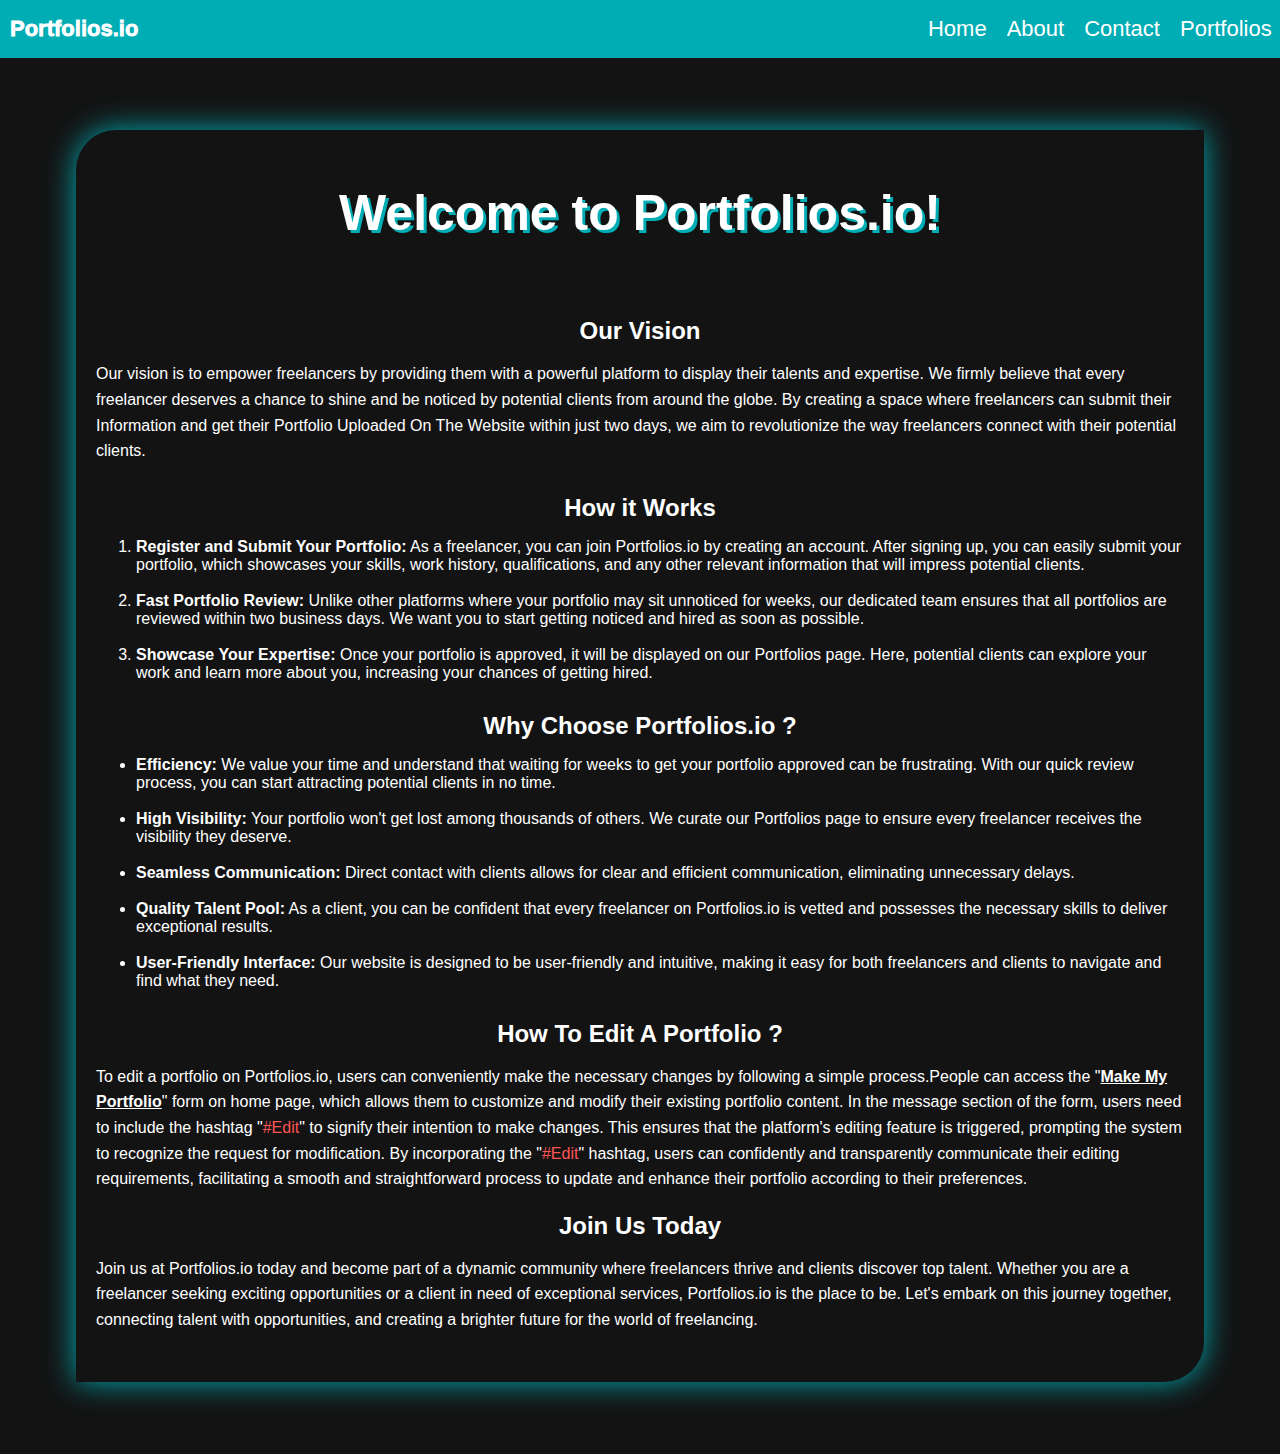
<file: About.html>
<!DOCTYPE html>
<html lang="en">

<head>
  <meta charset="UTF-8">
  <meta name="viewport" content="width=device-width, initial-scale=1.0">
  <title>Portfolios.io | About</title>
  <link rel="stylesheet" href="Style.Css">
  <link rel="shortcut icon" type="image" href="Images/adobe-portfolio-seeklogo.com [Converted].png">
</head>

<body>

  <nav class="navbar">
    <div class="brand">
      <a href="index.html">Portfolios.io</a>
    </div>
    <ul class="nav-links">
      <li><a href="index.html">Home</a></li>
      <li><a href="About.html">About</a></li>
      <li><a href="Contact.html">Contact</a></li>
      <li><a href="Portfolios.html">Portfolios</a></li>
    </ul>
  </nav>

  <br><br><br><br>

  <div class="container-2">
    <h1 class="wlcm">Welcome to Portfolios.io!</h1>

    <br><br>

    <!-- Main Mission Section -->
    <div class="main-mission">
      <h2>Our Vision</h2>
      <p>Our vision is to empower freelancers by providing them with a powerful platform to display their talents and
        expertise. We firmly believe that every freelancer deserves a chance to shine and be noticed by potential
        clients from around the globe. By creating a space where freelancers can submit their Information and get
        their Portfolio Uploaded On The Website within just two days, we aim to revolutionize the way freelancers
        connect with their potential clients.</p>
    </div>

    <!-- How it Works Section -->
    <div class="how-it-works">
      <h2>How it Works</h2>
      <ol>
        <li>
          <strong>Register and Submit Your Portfolio:</strong> As a freelancer, you can join Portfolios.io by creating
          an account. After signing up, you can easily submit your portfolio, which showcases your skills, work history,
          qualifications, and any other relevant information that will impress potential clients.
        </li>
        <br>
        <li>
          <strong>Fast Portfolio Review:</strong> Unlike other platforms where your portfolio may sit unnoticed for
          weeks, our dedicated team ensures that all portfolios are reviewed within two business days. We want you to
          start getting noticed and hired as soon as possible.
        </li>
        <br>
        <li>
          <strong>Showcase Your Expertise:</strong> Once your portfolio is approved, it will be displayed on our
          Portfolios page. Here, potential clients can explore your work and learn more about you, increasing your
          chances of getting hired.
        </li>
      </ol>
    </div>

    <!-- Reasons to Choose Section -->
    <div class="reasons-to-choose">
      <h2>Why Choose Portfolios.io ?</h2>
      <ul>
        <li><strong>Efficiency:</strong> We value your time and understand that waiting for weeks to get your portfolio
          approved can be
          frustrating. With our quick review process, you can start attracting potential clients in no time.</li>
        <br>
        <li><strong>High Visibility:</strong> Your portfolio won't get lost among thousands of others. We curate our
          Portfolios page to
          ensure every freelancer receives the visibility they deserve.</li>
        <br>
        <li><strong>Seamless Communication:</strong> Direct contact with clients allows for clear and efficient
          communication,
          eliminating unnecessary delays.</li>
        <br>
        <li><strong>Quality Talent Pool:</strong> As a client, you can be confident that every freelancer on
          Portfolios.io is vetted and
          possesses the necessary skills to deliver exceptional results.</li>
        <br>
        <li><strong>User-Friendly Interface:</strong> Our website is designed to be user-friendly and intuitive, making
          it easy for both
          freelancers and clients to navigate and find what they need.</li>
      </ul>
    </div>

    <!-- Edit Your Portfolio -->
    <div class="edit">
      <h2>How To Edit A Portfolio ?</h2>
      <p>To edit a portfolio on Portfolios.io, users can conveniently make the necessary changes by following a simple
        process.People can access the "<a class="edit-2" href="Info.html">Make My Portfolio</a>" form on home page,
        which
        allows them to customize and modify their existing portfolio content. In the message section of the form, users
        need to include the hashtag "<span class="edit-1">#Edit</span>" to signify their intention to make changes. This
        ensures that the platform's
        editing feature is triggered, prompting the system to recognize the request for modification. By incorporating
        the "<span class="edit-1">#Edit</span>" hashtag, users can confidently and transparently communicate their
        editing requirements,
        facilitating a smooth and straightforward process to update and enhance their portfolio according to their
        preferences.</p>
    </div>

    <!-- Benefits Section -->
    <div class="benefits">
      <h2>Join Us Today</h2>
      <p>Join us at Portfolios.io today and become part of a dynamic community where freelancers thrive and clients
        discover top talent. Whether you are a freelancer seeking exciting opportunities or a client in need of
        exceptional services, Portfolios.io is the place to be. Let's embark on this journey together, connecting talent
        with opportunities, and creating a brighter future for the world of freelancing.</p>
    </div>
  </div>

  <br><br><br><br>

</body>

</html>
</file>
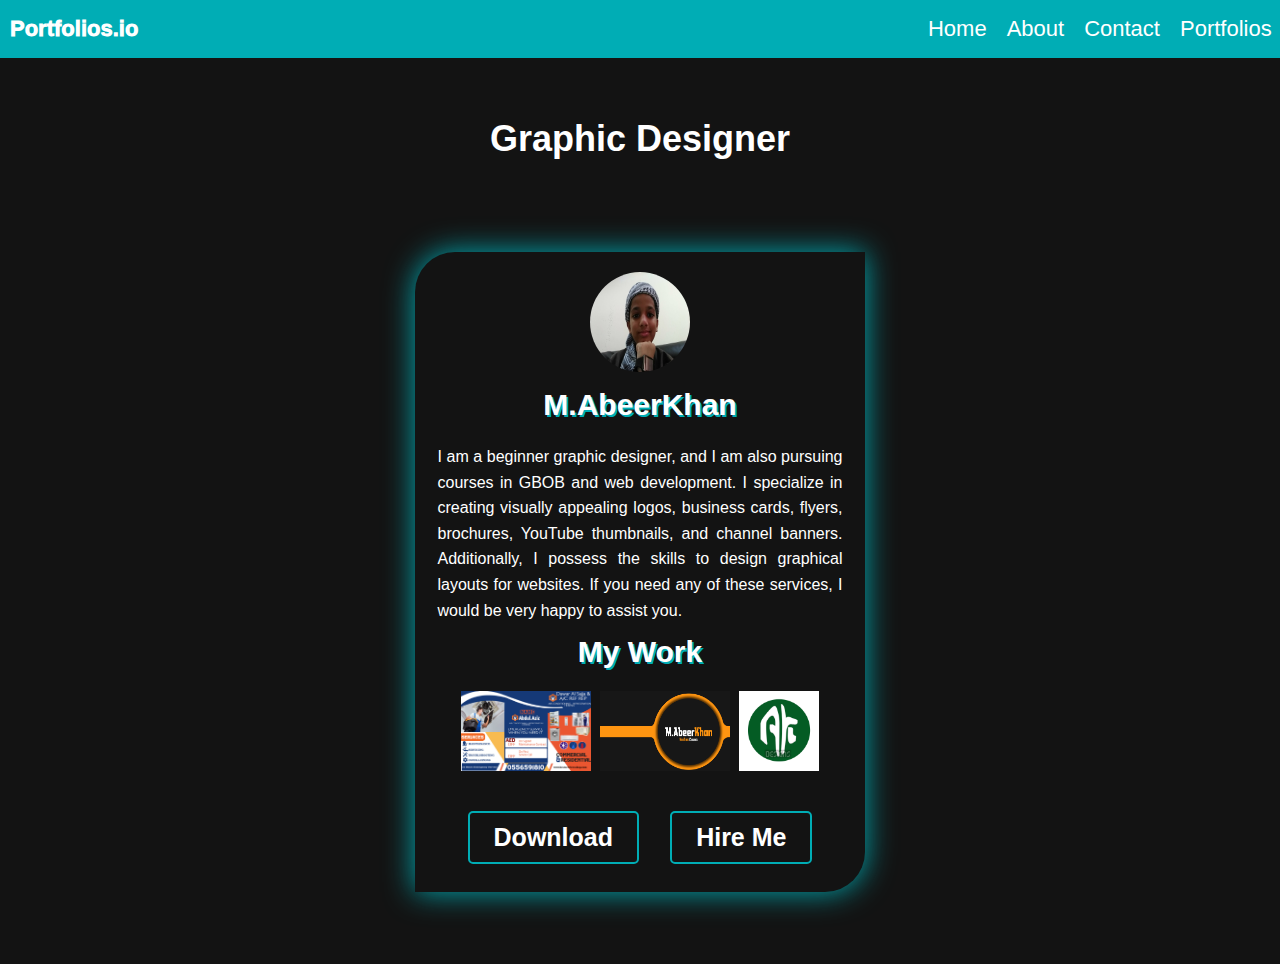
<file: Portfolios.html>
<!DOCTYPE html>
<html lang="en">

<head>
    <meta charset="UTF-8">
    <meta name="viewport" content="width=device-width, initial-scale=1.0">
    <title>Portfolios.io | Portfolios </title>
    <link rel="stylesheet" href="Style.Css">
    <link rel="shortcut icon" type="image" href="Images/adobe-portfolio-seeklogo.com [Converted].png">
</head>

<body>

    <nav class="navbar">
        <div class="brand">
            <a href="index.html">Portfolios.io</a>
        </div>
        <ul class="nav-links">
            <li><a href="index.html">Home</a></li>
            <li><a href="About.html">About</a></li>
            <li><a href="Contact.html">Contact</a></li>
            <li><a href="Portfolios.html">Portfolios</a></li>
        </ul>
    </nav>

    <br><br>

    <h1 align="center">Graphic Designer</h1>

    <br><br><br><br>

    <center>

        <div title="M.AbeerKhan" class="AbeerKhan">
            <img src="Images/AbeerKhan.jpg" alt="M.AbeerKhan" class="AK" title="M.AbeerKhan">
            <p class="A-K">M.AbeerKhan</p>
            <p class="AK-P" align="center">
                I am a beginner graphic designer, and I am also pursuing courses in GBOB and web development. I
                specialize in creating visually
                appealing logos, business cards, flyers, brochures, YouTube thumbnails, and channel banners.
                Additionally, I possess the skills
                to design graphical layouts for websites. If you need any of these services, I would be very happy
                to assist you.
            </p>
            <p class="A-K">My Work</p>
            <a href="Images/Assignment 5 Abeer.jpg"><img class="AK-img" src="Images/Assignment 5 Abeer.jpg"
                    title="Tri-Fold Brochure" width="130px" height="80px"></a>&nbsp;
            <a href="Images/Visiting Card 2 ( Front ).jpg"><img class="AK-img"
                    src="Images/Visiting Card 2 ( Front ).jpg" title="Visiting Card" width="130px"
                    height="80px"></a>&nbsp;
            <a href="Images/AK Designs copy.png"><img class="AK-img" src="Images/AK Designs copy.png"
                    title="AK Designs Logo" height="80px"></a>

            <br><br><br>

            <a download href="Images/My Work.zip"><button class="btn-1">Download</button></a>

            &nbsp;&nbsp;&nbsp;&nbsp;&nbsp;

            <a href="mailto:abeeeer.khan2205@gmail.com"><button class="btn-1">Hire Me</button></a>

        </div>

    </center>

    <br><br><br><br>

</body>

</html>
</file>
<file: Style.Css>
body {
  background-color: #131313;
  margin: 0;
  padding: 0;
  font-family: 'Segoe UI', Tahoma, Geneva, Verdana, sans-serif;
  color: #FFFFFF;
}

a {
  text-decoration: none;
}

/* Navbar Styles Start */
.navbar {
  background-color: #00ADB5;
  color: #FFFFFF;
  display: flex;
  align-items: center;
  justify-content: space-between;
  padding: 0 10px 0 10px;
  width: auto;
  width: 98.57%;
}

.brand a {
  text-decoration: none;
  color: #ffffff;
  font-weight: 1000;
  font-size: 22px;
  font-family: Tahoma, sans-serif;
}

.nav-links {
  list-style: none;
  display: flex;
}

.nav-links li {
  margin-left: 20px;
}

.nav-links li a {
  text-decoration: none;
  color: #FFFFFF;
  transition: color 0.3s ease;
  font-family: Tahoma, sans-serif;
  font-weight: 480;
  font-size: 22px;
}

.nav-links li a:hover {
  color: #131313;
}

/* Navbar Styles Ends */

/* Welcome Styles Starts */

.all {
  text-align: center;

}

.wlcm {
  text-shadow: 3px 3px #00ADB5;
  font-size: 50px;
  text-align: center;
  font-weight: 600;
}

.des {
  text-align: center;
  font-weight: 600;
  font-size: 19px;
}

/* Welcome Styles Ends */

/* Button Styles Starts */

.btn-1 {
  cursor: pointer;
  position: relative;
  padding: 10px 24px;
  font-size: 25px;
  color: #fff;
  border: 2px solid #00ADB5;
  border-radius: 5px;
  background-color: transparent;
  font-weight: 600;
  transition: all 0.6s cubic-bezier(0.23, 1, 0.320, 1);
  overflow: hidden;
}

.btn-1::before {
  content: '';
  position: absolute;
  inset: 0;
  margin: auto;
  width: 50px;
  height: 50px;
  border-radius: inherit;
  scale: 0;
  z-index: -1;
  background-color: #00ADB5;
  transition: all 0.6s cubic-bezier(0.23, 1, 0.320, 1);
  color: #131313;
}

.btn-1:hover::before {
  scale: 5.5;
}

.btn-1:hover {
  color: #131313;
  scale: 1.1;
  box-shadow: 0 0px 20px #00ADB5;
  font-weight: 600;
}

.btn-1:active {
  scale: 1;
}

#btn-1 {
  margin-left: 100px;
}

/* Button Styles Ends */

/* Portfolio Styles Starts */

.AbeerKhan {
  box-shadow: 0 0px 30px #00ADB5;
  width: 450px;
  height: 640px;
  border-top-left-radius: 40px;
  border-bottom-right-radius: 40px;
}

.AK {
  margin-top: 20px;
  width: 100px;
  height: 100px;
  clip-path: circle(50% at 50% 50%);
}

.A-K {
  margin-top: 5px;
  font-weight: 600;
  font-size: 30px;
  text-shadow: 2px 2px #00ADB5;
}

.AK-P {
  font-family: 'Trebuchet MS', 'Lucida Sans Unicode', 'Lucida Grande', 'Lucida Sans', Arial, sans-serif;
  font-size: 16px;
  text-align: justify;
  margin: 5px 5px;
  width: 90%;
}

AK-img {
  text-decoration: none;
}

/* Portfolio Styles Ended */

/* About Styles Starts */

.container-2 {
  width: 85%;
  margin: 0 auto;
  padding: 20px;
  border-top-left-radius: 40px;
  border-bottom-right-radius: 40px;
  box-shadow: 0 0px 30px #00ADB5;
}

/* Heading styles */
h1 {
  font-size: 36px;
  font-weight: bold;
  margin-bottom: 20px;
}

/* Subheading styles */
h2 {
  font-size: 24px;
  font-weight: bold;
  margin-bottom: 15px;
}

/* Paragraph styles */
p {
  font-size: 16px;
  line-height: 1.6;
  margin-bottom: 15px;
}

/* Styling for the main mission section */
.main-mission {
  margin-bottom: 30px;
}

/* Styling for the "How it Works" section */
.how-it-works {
  margin-bottom: 30px;
}

/* Styling for the reasons to choose section */
.reasons-to-choose {
  margin-bottom: 30px;
}

/* Styling for the benefits section */
.benefits {
  margin-bottom: 30px;
}

/* Styling for the footer */
.footer {
  background-color: #f5f5f5;
  padding: 20px;
  text-align: center;
}

/* Styling For Edit */
.edit-1 {
  color: #ff5454;
}

.edit-2 {
  color: white;
  text-decoration: underline;
  font-weight: bold;
}

/* About Styles Ends */

/* Info Styles Starts */

.container {
  max-width: 400px;
  margin: 0 auto;
  padding: 20px;
  background-color: #1c1c1c;
  box-shadow: 0 0px 30px #00ADB5;
  border-top-left-radius: 35px;
  border-bottom-right-radius: 35px;
  font-family: Tahoma, sans-serif;
}

h2 {
  text-align: center;
}

form {
  display: grid;
  gap: 20px;
}

label {
  display: block;
}

input,
textarea {
  width: 380px;
  padding: 10px;
  border: 1px solid #ccc;
  border-radius: 5px;
  background-color: #1c1c1c;
  color: #fff;
  font-family: Tahoma, sans-serif;
}

textarea {
  resize: vertical;
}

input[type="file"] {
  border: none;
  border: 1px solid #ccc;
  border-radius: 5px;
  width: 182px;
  color: #fff;
  cursor: pointer;
}

.required {
  color: #ff5454;
}


/* Info Styles Ends */
</file>
